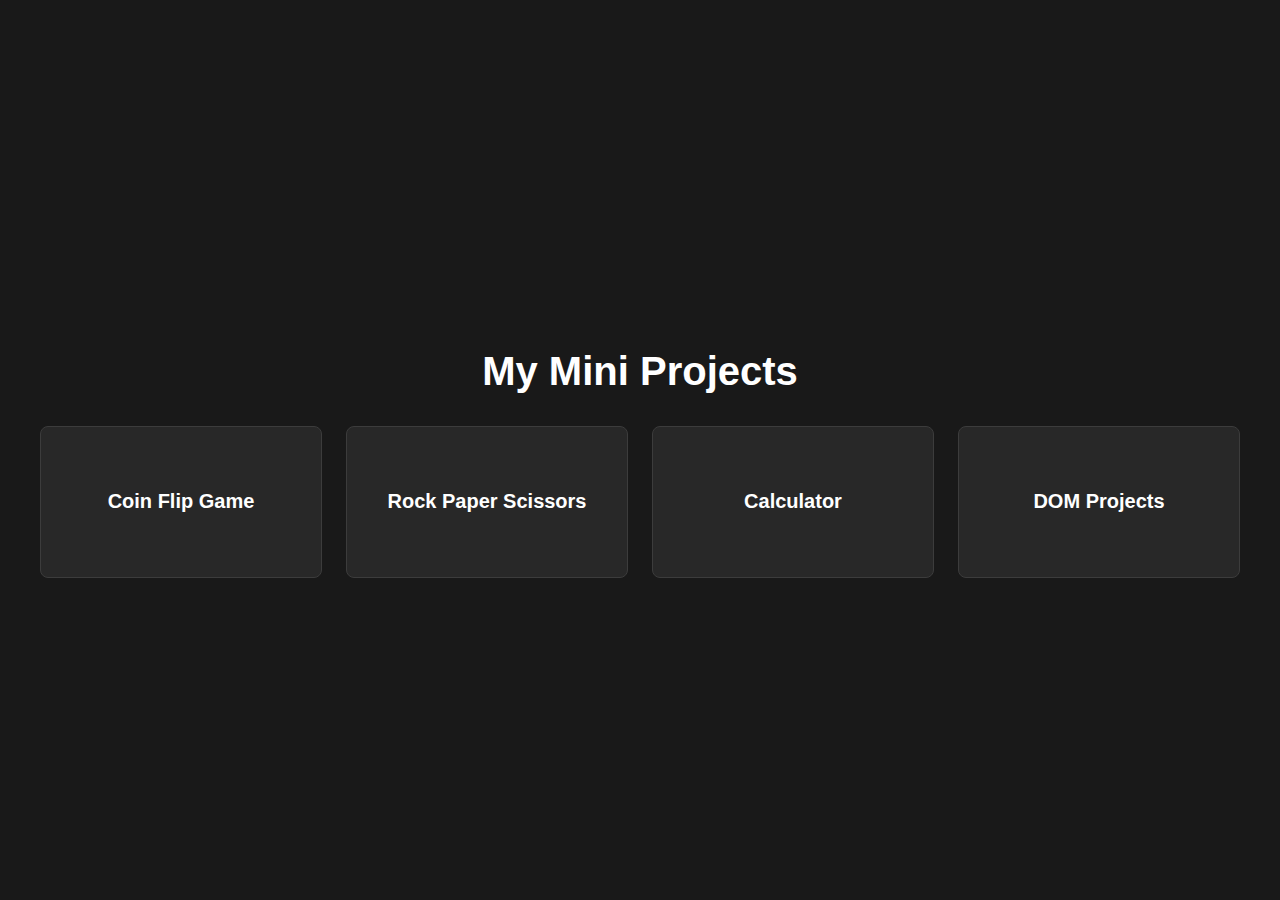
<file: index.html>
<!DOCTYPE html>
<html lang="en">
<head>
  <meta charset="UTF-8">
  <meta name="viewport" content="width=device-width, initial-scale=1.0">
  <title>JavaScript Project Hub</title>
  <style>
    body {
      background-color: rgb(25, 25, 25);
      color: white;
      font-family: Arial, Helvetica, sans-serif;
      margin: 0;
      display: flex;
      flex-direction: column;
      align-items: center;
      justify-content: center;
      min-height: 100vh;
      padding: 2rem;
      box-sizing: border-box;
    }

    h1 {
      margin-bottom: 2rem;
      font-size: 2.5rem;
      text-align: center;
    }

    .project-grid {
      display: grid;
      grid-template-columns: repeat(auto-fit, minmax(250px, 1fr));
      gap: 1.5rem;
      width: 100%;
      max-width: 1200px;
    }

    .project-card {
      background-color: rgb(40, 40, 40);
      border: 1px solid rgb(60, 60, 60);
      border-radius: 8px;
      overflow: hidden;
      text-decoration: none;
      color: white;
      transition: transform 0.2s ease-in-out, box-shadow 0.2s ease-in-out;
      display: flex;
      align-items: center;
      justify-content: center;
      height: 150px;
    }

    .project-card:hover {
      transform: scale(1.05);
      box-shadow: 0 8px 25px rgba(0, 0, 0, 0.5);
    }

    .project-card h2 {
      margin: 0;
      font-size: 1.25rem;
      text-align: center;
      padding: 1rem;
    }
  </style>
</head>
<body>

  <h1>My Mini Projects</h1>

  <div class="project-grid">
    <a href="./coin-flip/coin-flip.html" class="project-card">
      <h2>Coin Flip Game</h2>
    </a>

    <a href="./Rock-Paper-Scisser/06-rock-paper-scisser.html" class="project-card">
      <h2>Rock Paper Scissors</h2>
    </a>

    <a href="./Calculator/05-calculator.html" class="project-card">
      <h2>Calculator</h2>
    </a>

    <a href="./09-dom-projects.html" class="project-card">
      <h2>DOM Projects</h2>
    </a>
  </div>

</body>
</html>
</file>
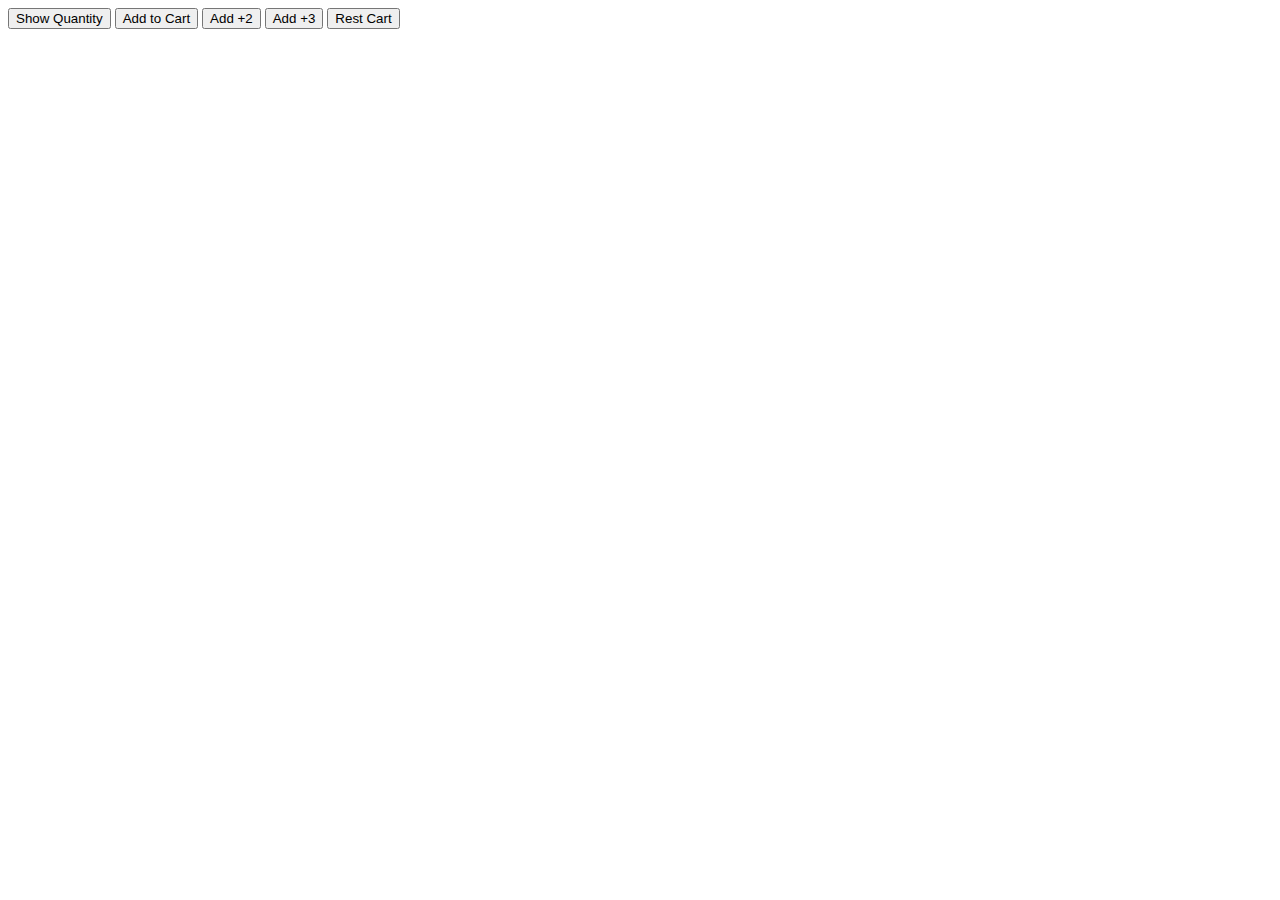
<file: 05-cart_quantity.html>
<!DOCTYPE html>
<html lang="en">
<head>
  <meta charset="UTF-8">
  <meta name="viewport" content="width=device-width, initial-scale=1.0">
  <title>Cart Quantity</title>
</head>
<body>
  <button onclick="
    console.log(`Cart Quantity: ${cartQuantity}`);
    ">Show Quantity</button>
  <button onclick="
    cartQuantity = cartQuantity + 1;
    console.log(`Cart Quantity: ${cartQuantity}`);
  ">Add to Cart</button>
  <button onclick="
    cartQuantity = cartQuantity + 2;
    console.log(`Cart Quantity: ${cartQuantity}`);
  ">Add +2</button>
  <button onclick="
    cartQuantity = cartQuantity + 3;
    console.log(`Cart Quantity: ${cartQuantity}`);
  ">Add +3</button>
  <button onclick="
    cartQuantity = 0;
    console.log('Cart was Rest');
  ">Rest Cart</button>
  <script>
    let cartQuantity = 0
  </script>
</body>
</html>
</file>
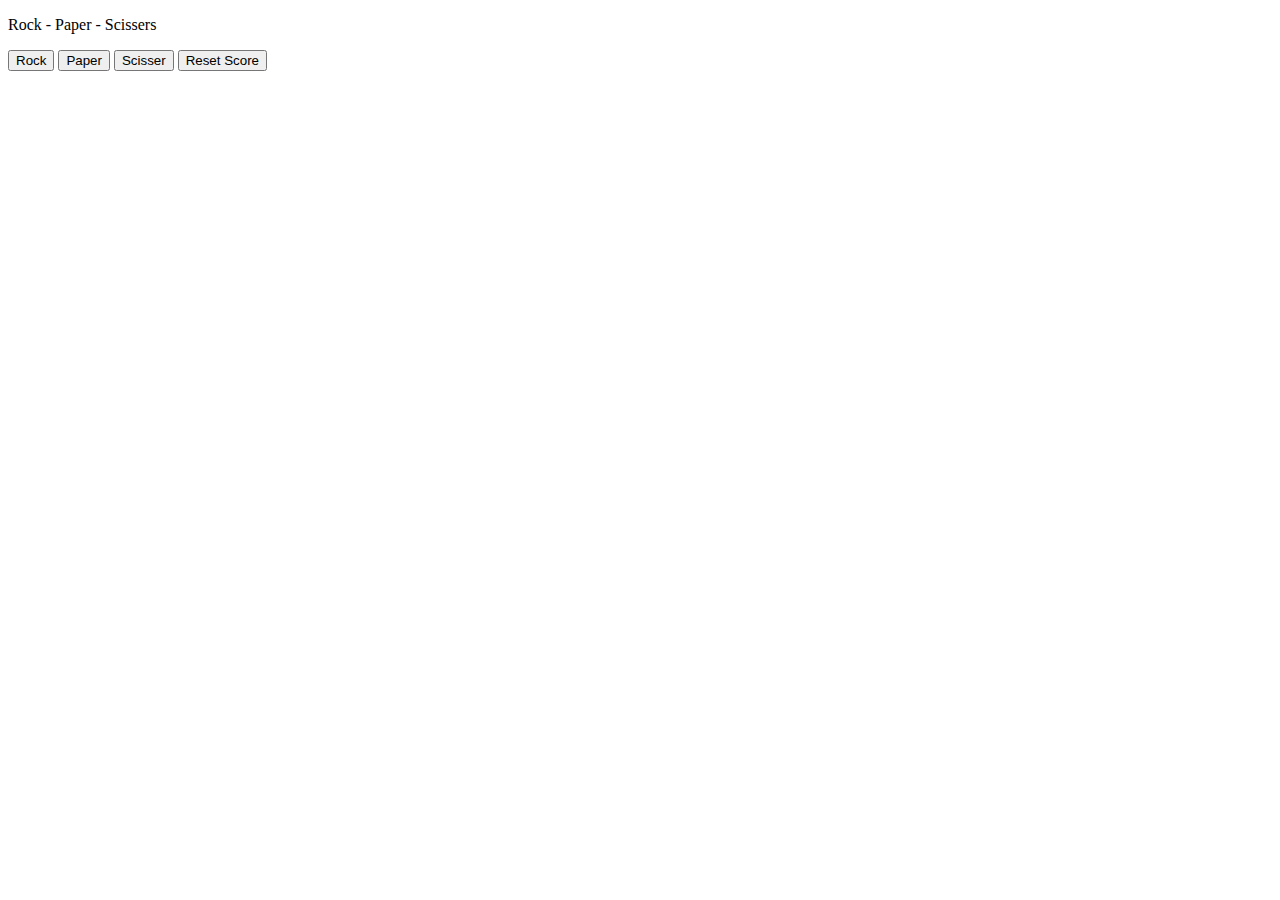
<file: 06-rock-paper-scisser.html>
<!DOCTYPE html>
<html lang="en">

<head>
  <meta charset="UTF-8">
  <meta name="viewport" content="width=device-width, initial-scale=1.0">
  <title>Document</title>
</head>

<body>
  <p>
    Rock - Paper - Scissers
  </p>
  <button onclick="
    playGame('Rock');
  ">
    Rock
  </button>
  <button onclick="
  playGame('Paper');
  ">
    Paper
  </button>
  <button onclick="
  playGame('Scisser');
  ">
    Scisser
  </button>
  <button onclick="
  score.wins = 0;
  score.losses = 0;
  score.ties = 0;
  ">
    Reset Score
  </button>
  <script>
    const score = {
      wins: 0,
      losses: 0,
      ties: 0
    };

    function playGame(PlayerMove) {
      const computerMove = pickComputerMove();
      let result = '';
      if (PlayerMove === 'Rock') {
        if (computerMove === 'Rock') {
          result = 'Tie!!';
        } else if (computerMove === 'Paper') {
          result = 'you Lose';
        } else if (computerMove === 'Scisser') {
          result = 'you Win';
        }
      } else if (PlayerMove === 'Paper') {

        if (computerMove === 'Paper') {
          result = 'Tie!!';
        } else if (computerMove === 'Rock') {
          result = 'you Lose';
        } else if (computerMove === 'Scisser') {
          result = 'you Win';
        }

      } else if (PlayerMove === 'Scisser') {
        if (computerMove === 'Scisser') {
          result = 'Tie!!';
        } else if (computerMove === 'Rock') {
          result = 'you Lose';
        } else if (computerMove === 'Paper') {
          result = 'you Win';
        }
      }

      if (result === 'you Win') {
        score.wins += 1;
      } else if (result === 'you Lose') {
        score.losses += 1;
      } else if (result === 'Tie!!'){
        score.ties += 1;
      }

      alert(`You Picked ${PlayerMove}, Computer Picked ${computerMove}, ${result}.
Wins:${score.wins} Loss:${score.losses} Tie: ${score.ties}`)
    }

    function pickComputerMove() {
      const randomNumber = Math.random();
      let computerMove = '';
      if (randomNumber > 0 && randomNumber < 1 / 3) {
        computerMove = 'Rock';
      } else if (randomNumber > 1 / 3 && randomNumber < 2 / 3) {
        computerMove = 'Paper';
      } else if (randomNumber > 2 / 3 && randomNumber < 1) {
        computerMove = 'Scisser';
      }
      return computerMove;
    }
  </script>
</body>

</html>
</file>
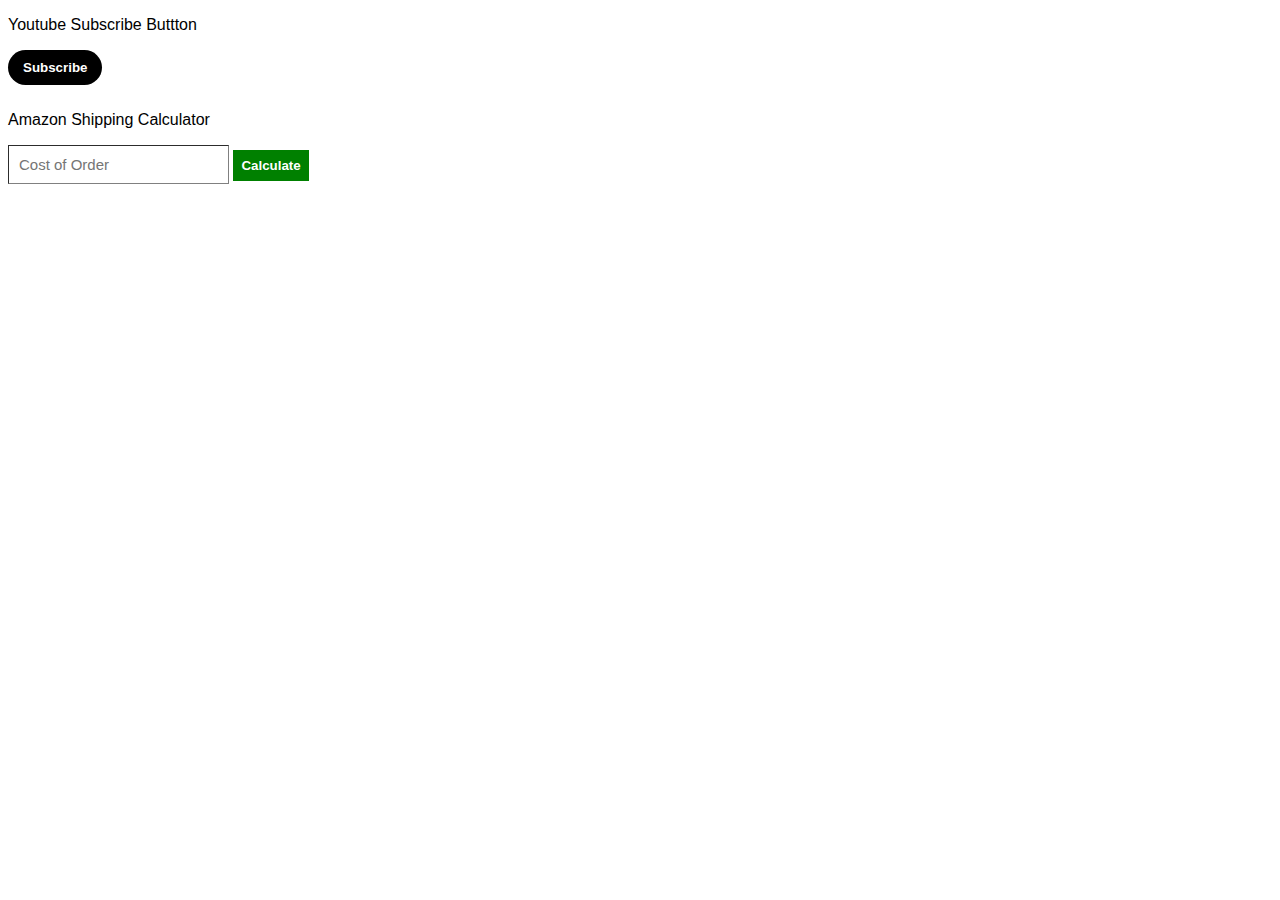
<file: 09-dom-projects.html>
<!DOCTYPE html>
<html lang="en">

<head>
  <meta charset="UTF-8">
  <meta name="viewport" content="width=device-width, initial-scale=1.0">
  <title>DOM</title>
  <style>
    body {
      font-family: Arial, Helvetica, sans-serif;
    }
    .subscribe-button {
      border: none;
      font-weight: bold;
      color: white;
      padding-top: 10px;
      padding-bottom: 10px;
      padding-right: 15px;
      padding-left: 15px;
      border-radius: 50px;
      background-color: black;
      cursor: pointer;
      margin-bottom: 10px;
    }
    .is-button-subscribed {
      border: none;
      background-color: gray;
      color: black;
    }
    .placeholder-input {
      border-width: 0.1rem;
      padding: 10px;
      font-size: 15px;
      border-color: gray;
    }
    .calculate-button{
      border: none;
      font-weight: 600;
      background-color: green;
      color: white;
      padding: 0.5rem;
    }

  </style>
</head>

<body>
  <p>Youtube Subscribe Buttton</p>
  <button onclick="subscribe()" class="js-button-change subscribe-button">
    Subscribe
  </button>

  <p>Amazon Shipping Calculator</p>
  <input placeholder="Cost of Order" class="js-cost-input placeholder-input" onkeydown="
handleCostKeydown(event);
">
  <button onclick="calculateTotal();" class="calculate-button">Calculate</button>
  <p class="js-total-cost"></p>

  <script>
    function handleCostKeydown(event) {
      if (event.key === 'Enter') {
        calculateTotal();
      }
    }
    function calculateTotal() {
      const inputElement = document.querySelector('.js-cost-input');
      let cost = Number(inputElement.value);

      if (cost < 40) {
        cost = cost * 100;
        cost = cost + 1000;
        cost = cost / 100;
      }
      document.querySelector('.js-total-cost').innerHTML = `$${cost}`;
    }

    function subscribe() {
      const buttonElement = document.querySelector('.js-button-change');

      if (buttonElement.innerText === 'Subscribe') {
        buttonElement.innerHTML = 'Subscribed';
        buttonElement.classList.add('is-button-subscribed');
      } else {
        buttonElement.innerHTML = 'Subscribe';
        buttonElement.classList.remove('.is-button-subscribed');
      }
    }
  </script>
</body>

</html>
</file>
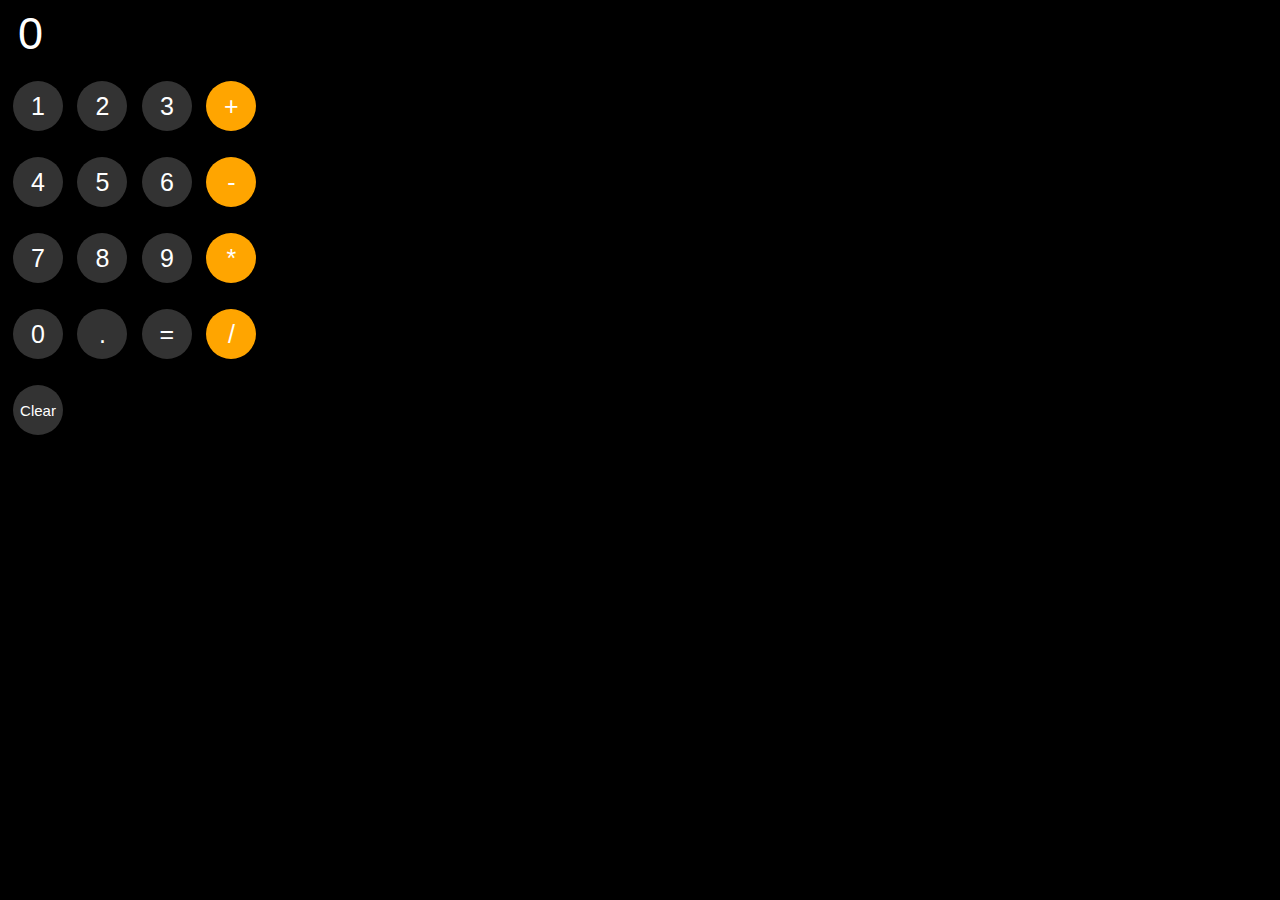
<file: 5O-calculator.html>
<!DOCTYPE html>
<html lang="en">

<head>
<meta charset="UTF-8">
<meta name="viewport" content="width=device-width, initial-scale=1.0">
<title>Document</title>
<style>
  body {
    background-color: rgb(0, 0, 0);
    font-family: Arial, Helvetica, sans-serif;
  }

  .calculation {
    color: white;
    font-size: 45px;
    padding: 0px;
    margin-left: 10px;
    margin-top: 5px;
    margin-bottom: 0px;
  }
  .gray-button {
    background-color: rgb(51, 51, 51);
    color: white;
  }
  .calculation-button {
    border-radius: 50px;
    font-size: 25px;
    border: none;
    width: 50px;
    height: 50px;
    margin: 5px;
  }
  .orange-button {
    background-color: orange;
    color: white;
  }
  .clear-button {
    font-size: 15px;
  }
</style>
</head>
<body>
  <p class="js-type calculation">3</p>
  <p class="">
    <button onclick="updateCalculation('1');" class="calculation-button gray-button">1</button>
    <button onclick="updateCalculation('2');" class="calculation-button gray-button">2</button>
    <button onclick="updateCalculation('3');" class="calculation-button gray-button">3</button>
    <button onclick="updateCalculation('+');" class="calculation-button orange-button">+</button>
  </p>
  <p class="">
    <button onclick="updateCalculation('4');" class="calculation-button gray-button">4</button>
    <button onclick="updateCalculation('5');" class="calculation-button gray-button">5</button>
    <button onclick="updateCalculation('6');" class="calculation-button gray-button">6</button>
    <button onclick="updateCalculation('-');" class="calculation-button orange-button">-</button>
  </p>  
  <p class="">
    <button onclick="updateCalculation('7');" class="calculation-button gray-button">7</button>
    <button onclick="updateCalculation('8');" class="calculation-button gray-button">8</button>
    <button onclick="updateCalculation('9');" class="calculation-button gray-button">9</button>
    <button onclick="updateCalculation('*');" class="calculation-button orange-button">*</button>
  </p>
  <p class="">
    <button onclick="updateCalculation('0');" class="calculation-button gray-button">0</button>
    <button onclick="updateCalculation('.');" class="calculation-button gray-button">.</button>
    <button onclick="calculateResult();" class="calculation-button gray-button">=</button>
    <button onclick="updateCalculation('/');" class="calculation-button orange-button">/</button>
  </p>
  <p class="">
    <button onclick="clearCalculation();" class="calculation-button gray-button clear-button">Clear</button>
  </p>

  <script>
    let calculation = localStorage.getItem('calculation') || '';
    
    displayCalculation();

    function updateCalculation(value) {
      calculation += value;
      saveAndDisplay();
    }

    function calculateResult() {
      if (!calculation) return;
      calculation = eval(calculation);
      calculation = String(calculation);
      saveAndDisplay();
    }

    function clearCalculation() {
      calculation = '';
      saveAndDisplay();
    }

    function saveAndDisplay() {
      localStorage.setItem('calculation', calculation);
      displayCalculation();
    }

    function displayCalculation() {
      document.querySelector('.js-type').innerHTML = calculation || '0';
    }
  </script>
</body>

</html>
</file>
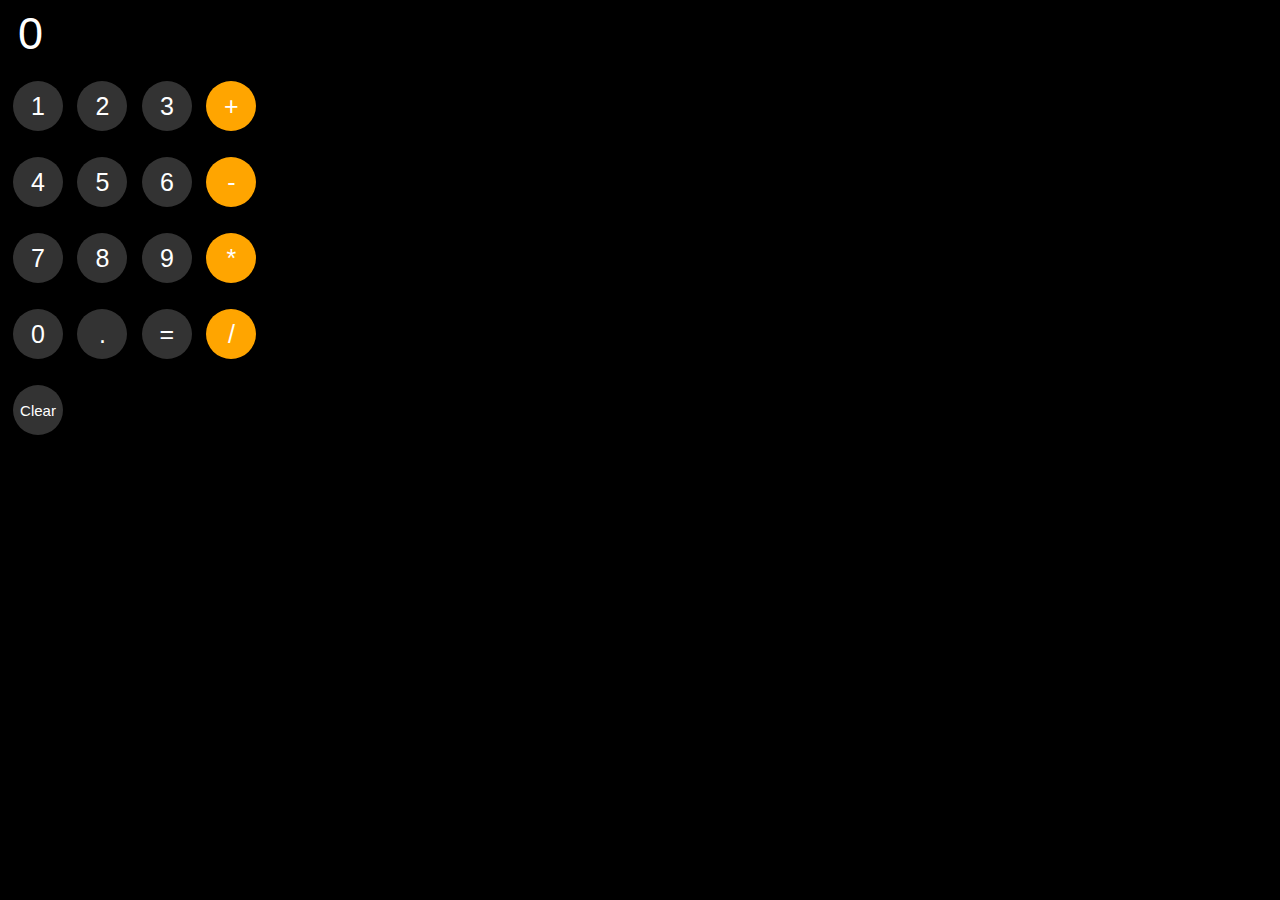
<file: Calculator/05-calculator.html>
<!DOCTYPE html>
<html lang="en">

<head>
<meta charset="UTF-8">
<meta name="viewport" content="width=device-width, initial-scale=1.0">
<link rel="stylesheet" href="10-calculator.css">
<title>Document</title>
</head>
<body>
  <p class="js-type calculation">3</p>
  <p class="">
    <button onclick="updateCalculation('1');" class="calculation-button gray-button">1</button>
    <button onclick="updateCalculation('2');" class="calculation-button gray-button">2</button>
    <button onclick="updateCalculation('3');" class="calculation-button gray-button">3</button>
    <button onclick="updateCalculation('+');" class="calculation-button orange-button">+</button>
  </p>
  <p class="">
    <button onclick="updateCalculation('4');" class="calculation-button gray-button">4</button>
    <button onclick="updateCalculation('5');" class="calculation-button gray-button">5</button>
    <button onclick="updateCalculation('6');" class="calculation-button gray-button">6</button>
    <button onclick="updateCalculation('-');" class="calculation-button orange-button">-</button>
  </p>  
  <p class="">
    <button onclick="updateCalculation('7');" class="calculation-button gray-button">7</button>
    <button onclick="updateCalculation('8');" class="calculation-button gray-button">8</button>
    <button onclick="updateCalculation('9');" class="calculation-button gray-button">9</button>
    <button onclick="updateCalculation('*');" class="calculation-button orange-button">*</button>
  </p>
  <p class="">
    <button onclick="updateCalculation('0');" class="calculation-button gray-button">0</button>
    <button onclick="updateCalculation('.');" class="calculation-button gray-button">.</button>
    <button onclick="calculateResult();" class="calculation-button gray-button">=</button>
    <button onclick="updateCalculation('/');" class="calculation-button orange-button">/</button>
  </p>
  <p class="">
    <button onclick="clearCalculation();" class="calculation-button gray-button clear-button">Clear</button>
  </p>

  <script src="10-calculator.js"></script>
</body>

</html>
</file>
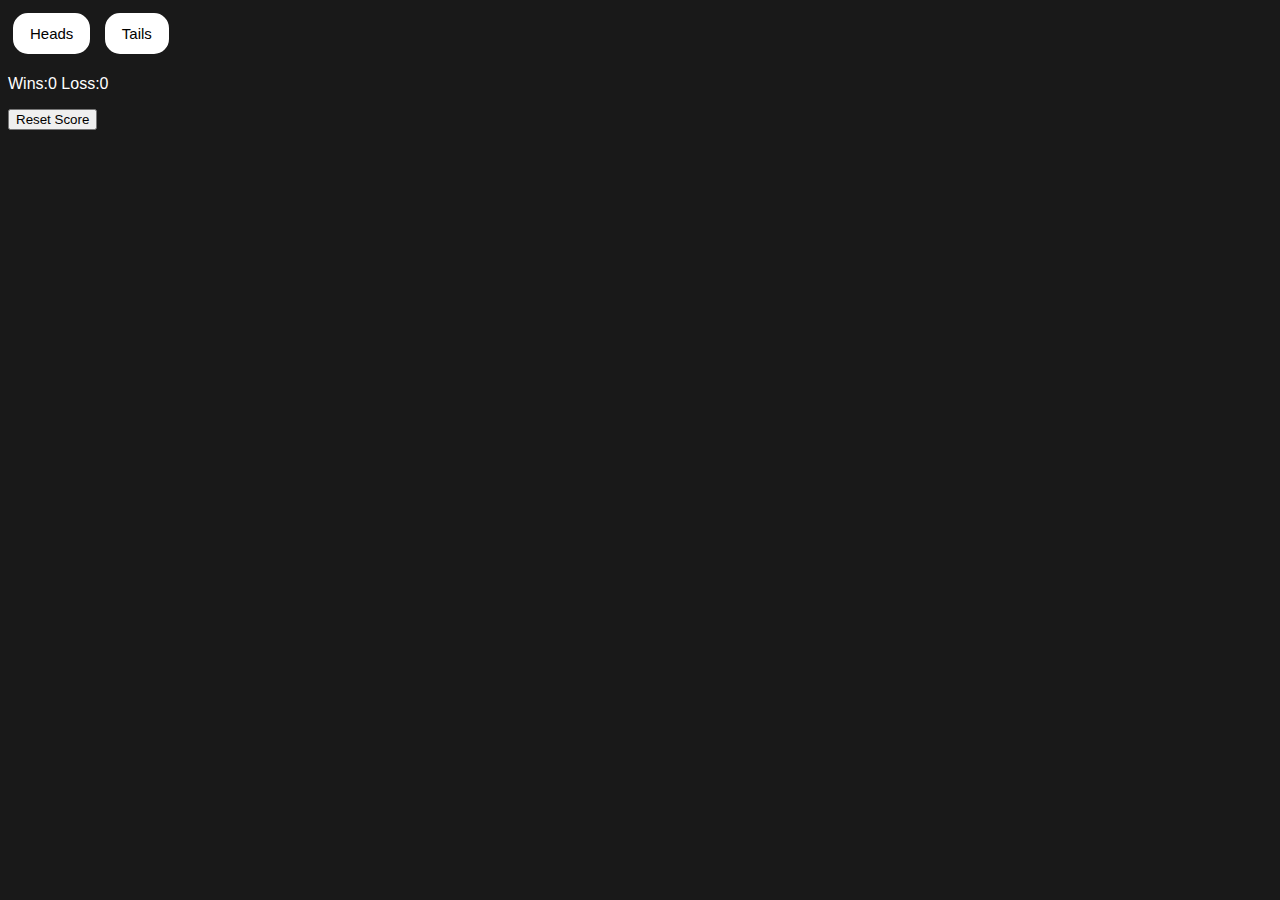
<file: coin-flip/coin-flip.html>
<!DOCTYPE html>
<html lang="en">

<head>
  <meta charset="UTF-8">
  <meta name="viewport" content="width=device-width, initial-scale=1.0">
  <link rel="stylesheet" href="coin-flip.css">
  <title>Document</title>
</head>

<body>
  <button class="move-button" onclick="playGame('heads');">Heads</button>
  <button class="move-button" onclick="playGame('tails')">Tails</button>
  <p class="js-result"></p>
  <p class="js-moves"></p>
  <p class="js-score"></p>
  <button onclick="
      score.wins = 0;
      score.losses = 0;
      localStorage.removeItem('score');
      updateScoreElement();
      " >
    Reset Score
  </button>
  <script src="coin-flip.js"></script>
</body>

</html>
</file>
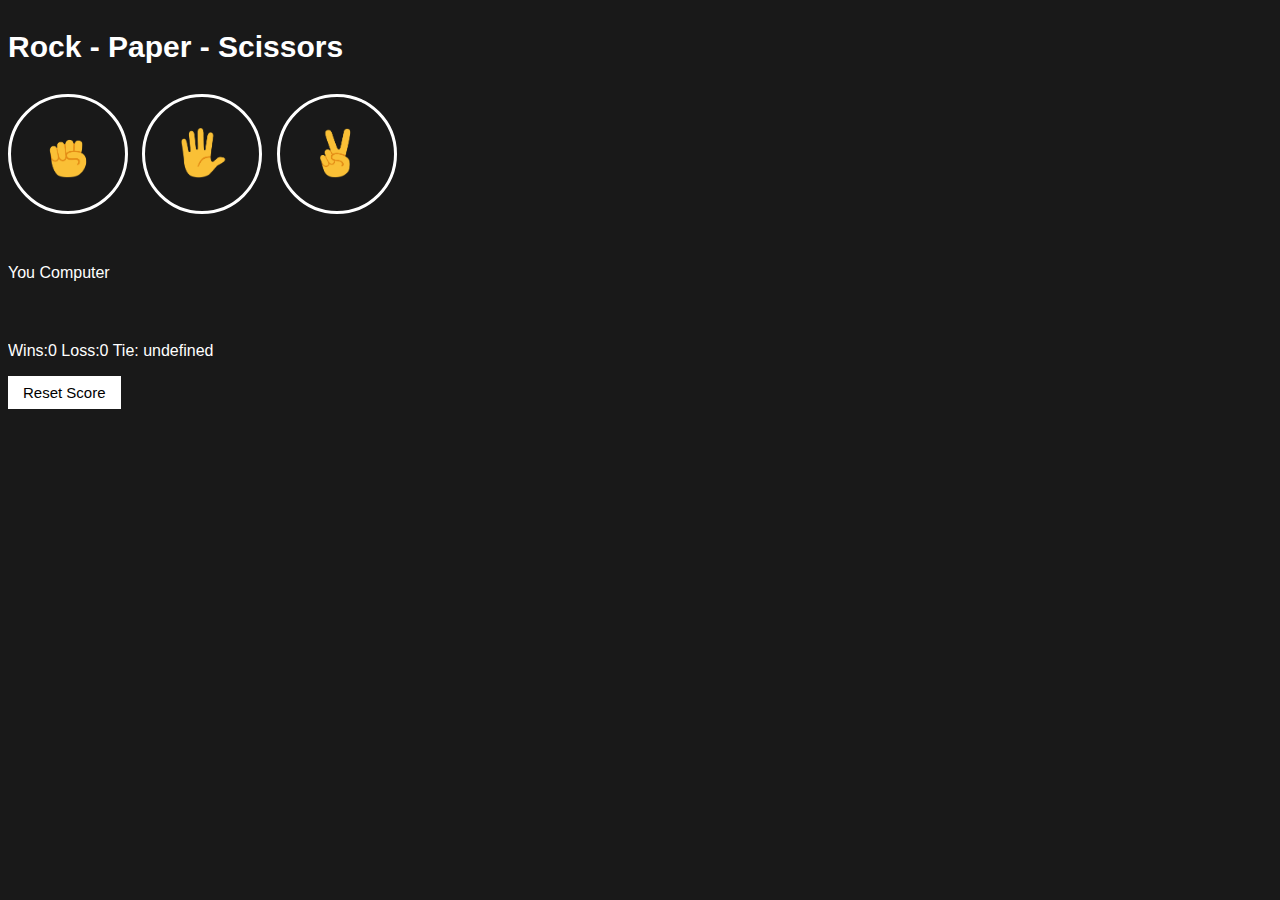
<file: Rock-Paper-Scisser/06-rock-paper-scisser.html>
<!DOCTYPE html>
<html lang="en">
<head>
  <meta charset="UTF-8">
  <meta name="viewport" content="width=device-width, initial-scale=1.0">
  <link rel="stylesheet" href="10-rock-paper-scisser.css">
  <title>Document</title>
</head>
<body>
  <p class="title">
    Rock - Paper - Scissors
  </p>
  <button onclick="playGame('rock');" class="move-button"><img src="images/rock-emoji.png" class="move-icon"></button>
  <button onclick="playGame('paper');" class="move-button"><img src="images/paper-emoji.png" class="move-icon"></button>
  <button onclick="playGame('scissors');" class="move-button"><img src="images/scissors-emoji.png" class="move-icon"></button>

  <p class="js-result result"></p>
  <p class="js-moves">You
    Computer
  </p>
  <p class="js-score score"></p> 
  <button onclick="
      score.wins = 0;
      score.losses = 0;
      score.ties = 0;
      localStorage.removeItem('score');
      updateScoreElement();
      " class="reset-score-button">
    Reset Score
  </button>
  <script src="10-rock-paper-scisser.js"></script>
</body>

</html>
</file>
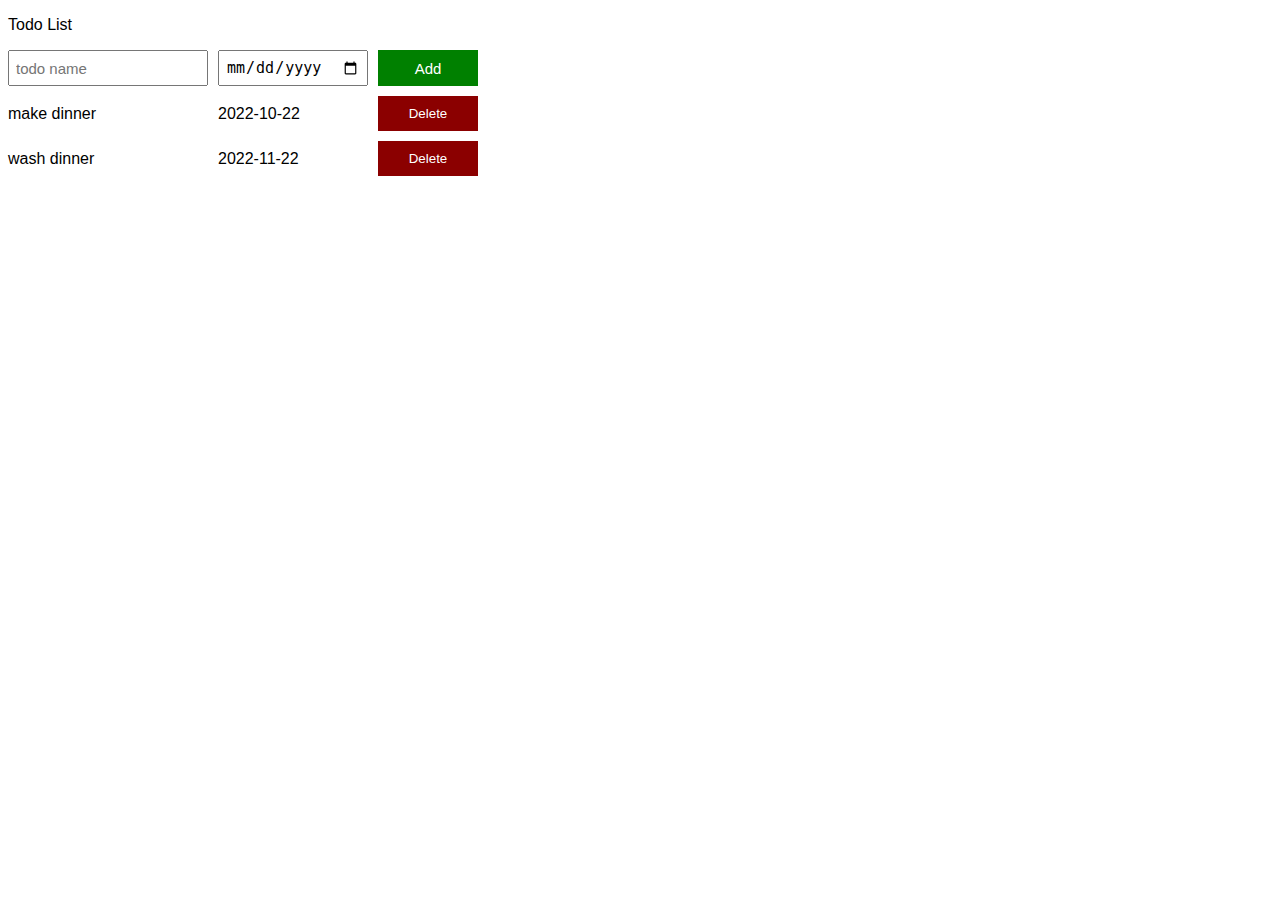
<file: to-do list/11-todo-list.html>
<!DOCTYPE html>
<html lang="en">

<head>
  <meta charset="UTF-8">
  <meta name="viewport" content="width=device-width, initial-scale=1.0">
  <link rel="stylesheet" href="11-todo-list.css">
  <title>Todo List</title>
</head>

<body>
  <p>Todo List</p>
  <div class="todo-input-grid">
    <input placeholder="todo name" class="js-name-input name-input">
    <input type="date" class="js-due-date-input due-date-input">
    <button onclick="addTodo();" class="add-todo-button">Add</button>
  </div>
  <div class="js-todo-list todo-grid"></div>
  <script src="11-todo-list.js"></script>
</body>

</html>
</file>
<file: Calculator/10-calculator.css>
body {
    background-color: rgb(0, 0, 0);
    font-family: Arial, Helvetica, sans-serif;
  }

  .calculation {
    color: white;
    font-size: 45px;
    padding: 0px;
    margin-left: 10px;
    margin-top: 5px;
    margin-bottom: 0px;
  }
  .gray-button {
    background-color: rgb(51, 51, 51);
    color: white;
  }
  .calculation-button {
    border-radius: 50px;
    font-size: 25px;
    border: none;
    width: 50px;
    height: 50px;
    margin: 5px;
  }
  .orange-button {
    background-color: orange;
    color: white;
  }
  .clear-button {
    font-size: 15px;
  }
</file>
<file: coin-flip/coin-flip.css>
body {
      background-color: rgb(25, 25, 25);
      color: white;
      font-family: Arial, Helvetica, sans-serif;
    }
    .title {
      font-size: 30px;
      font-weight: bold;
    }
    
    .move-button {
      background-color: white;
      border: 2px solid white;
      border-radius: 15px;
      padding: 10px 15px;
      margin: 5px;
      font-size: 15px;
      cursor: pointer;
    }

    .move-button:hover {
      background-color: black;
      color: white;
    }
</file>
<file: Rock-Paper-Scisser/10-rock-paper-scisser.css>
body {
      background-color: rgb(25, 25, 25);
      color: white;
      font-family: Arial, Helvetica, sans-serif;
    }
    .title {
      font-size: 30px;
      font-weight: bold;
    }
    .move-icon {
      height: 50px;
    }
    .move-button {
      background-color: transparent;
      border: 3px solid white;
      width: 120px;
      height: 120px;
      border-radius: 60px;
      margin-right: 10px;
    }
    .result {
      font-size: 25px;
      font-weight: bold;
      margin-top: 50px;
    }
    .score {
      margin-top: 60px;
    }
    .reset-score-button {
      background-color: white;
      border: none;
      font-size: 15px;
      padding: 8px 15px;
      cursor: pointer;
    }
</file>
<file: to-do list/11-todo-list.css>
body {
  font-family: Arial, Helvetica, sans-serif;
}
.todo-grid, .todo-input-grid {
  display: grid;
  grid-template-columns: 200px 150px 100px;
  column-gap: 10px;
  row-gap: 10px;
  align-items: center;
}
.todo-input-grid {
  margin-bottom: 10px;
  align-items: stretch;
}
.name-input, .due-date-input {
  font-size: 15px;
  padding: 6px;
}
.add-todo-button{
  background-color: green;
  color: white;
  border: none;
  font-size: 15px;
  cursor: pointer;
}
.delete-todo-button {
  background-color: darkred;
  color: white;
  border: none;
  cursor: pointer;
  padding-top: 10px;
  padding-bottom: 10px;
}
</file>
